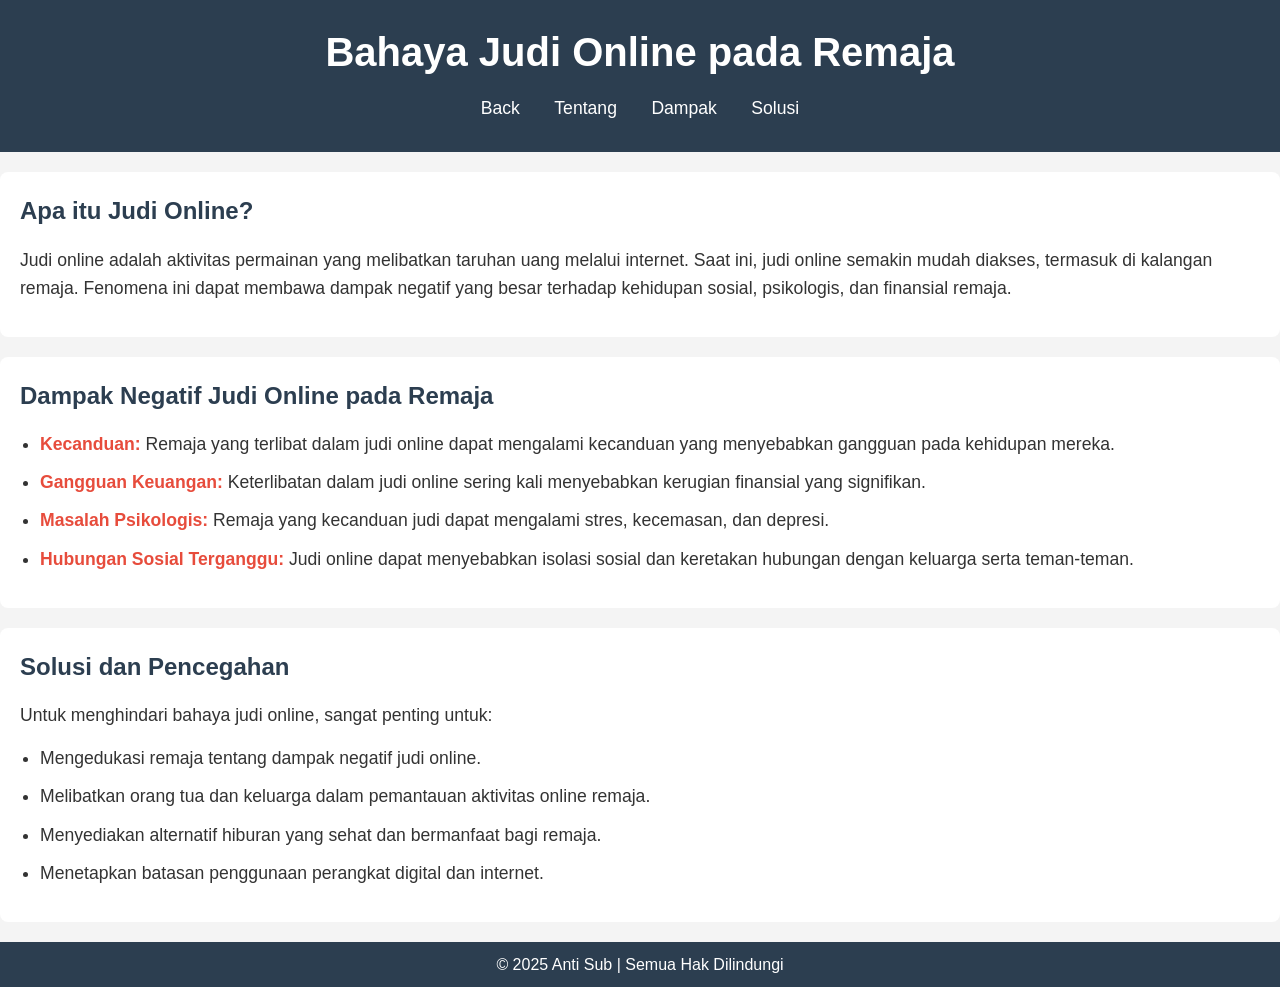
<file: pipas.html>
<!DOCTYPE html>
<html lang="id">
<head>
    <meta charset="UTF-8">
    <meta name="viewport" content="width=device-width, initial-scale=1.0">
    <title>Bahaya Judi Online pada Remaja</title>
    <link rel="stylesheet" href="pipas.css">
</head>
<body>
    <header>
        <h1>Bahaya Judi Online pada Remaja</h1>
        <nav>
            <ul>
                <li><a href="index.html">Back</a></li>
                <li><a href="#intro">Tentang</a></li>
                <li><a href="#impact">Dampak</a></li>
                <li><a href="#solution">Solusi</a></li>
            </ul>
        </nav>
    </header>

    <section id="intro">
        <h2>Apa itu Judi Online?</h2>
        <p>Judi online adalah aktivitas permainan yang melibatkan taruhan uang melalui internet. Saat ini, judi online semakin mudah diakses, termasuk di kalangan remaja. Fenomena ini dapat membawa dampak negatif yang besar terhadap kehidupan sosial, psikologis, dan finansial remaja.</p>
    </section>

    <section id="impact">
        <h2>Dampak Negatif Judi Online pada Remaja</h2>
        <ul>
            <li><strong>Kecanduan:</strong> Remaja yang terlibat dalam judi online dapat mengalami kecanduan yang menyebabkan gangguan pada kehidupan mereka.</li>
            <li><strong>Gangguan Keuangan:</strong> Keterlibatan dalam judi online sering kali menyebabkan kerugian finansial yang signifikan.</li>
            <li><strong>Masalah Psikologis:</strong> Remaja yang kecanduan judi dapat mengalami stres, kecemasan, dan depresi.</li>
            <li><strong>Hubungan Sosial Terganggu:</strong> Judi online dapat menyebabkan isolasi sosial dan keretakan hubungan dengan keluarga serta teman-teman.</li>
        </ul>
    </section>

    <section id="solution">
        <h2>Solusi dan Pencegahan</h2>
        <p>Untuk menghindari bahaya judi online, sangat penting untuk:</p>
        <ul>
            <li>Mengedukasi remaja tentang dampak negatif judi online.</li>
            <li>Melibatkan orang tua dan keluarga dalam pemantauan aktivitas online remaja.</li>
            <li>Menyediakan alternatif hiburan yang sehat dan bermanfaat bagi remaja.</li>
            <li>Menetapkan batasan penggunaan perangkat digital dan internet.</li>
        </ul>
    </section>

    <footer>
        <p>&copy; 2025 Anti Sub | Semua Hak Dilindungi</p>
    </footer>
</body>
</html>
</file>
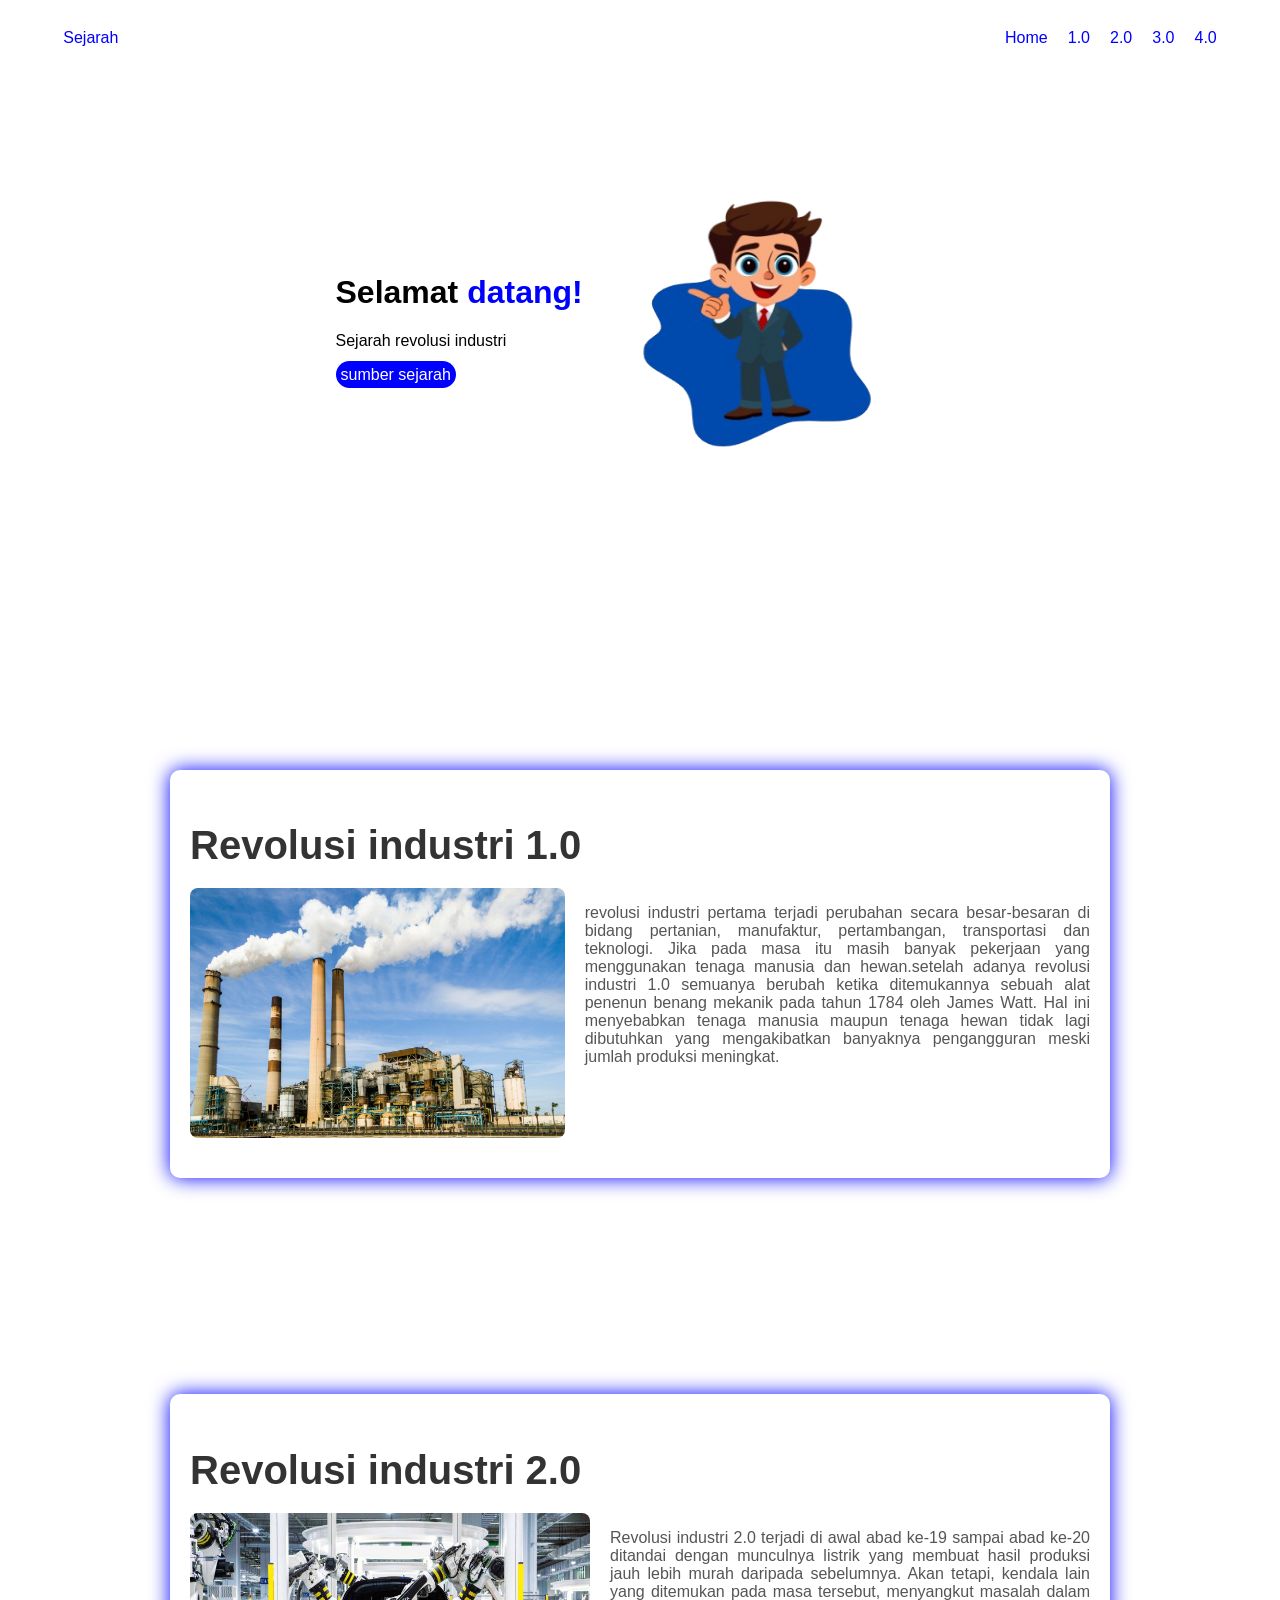
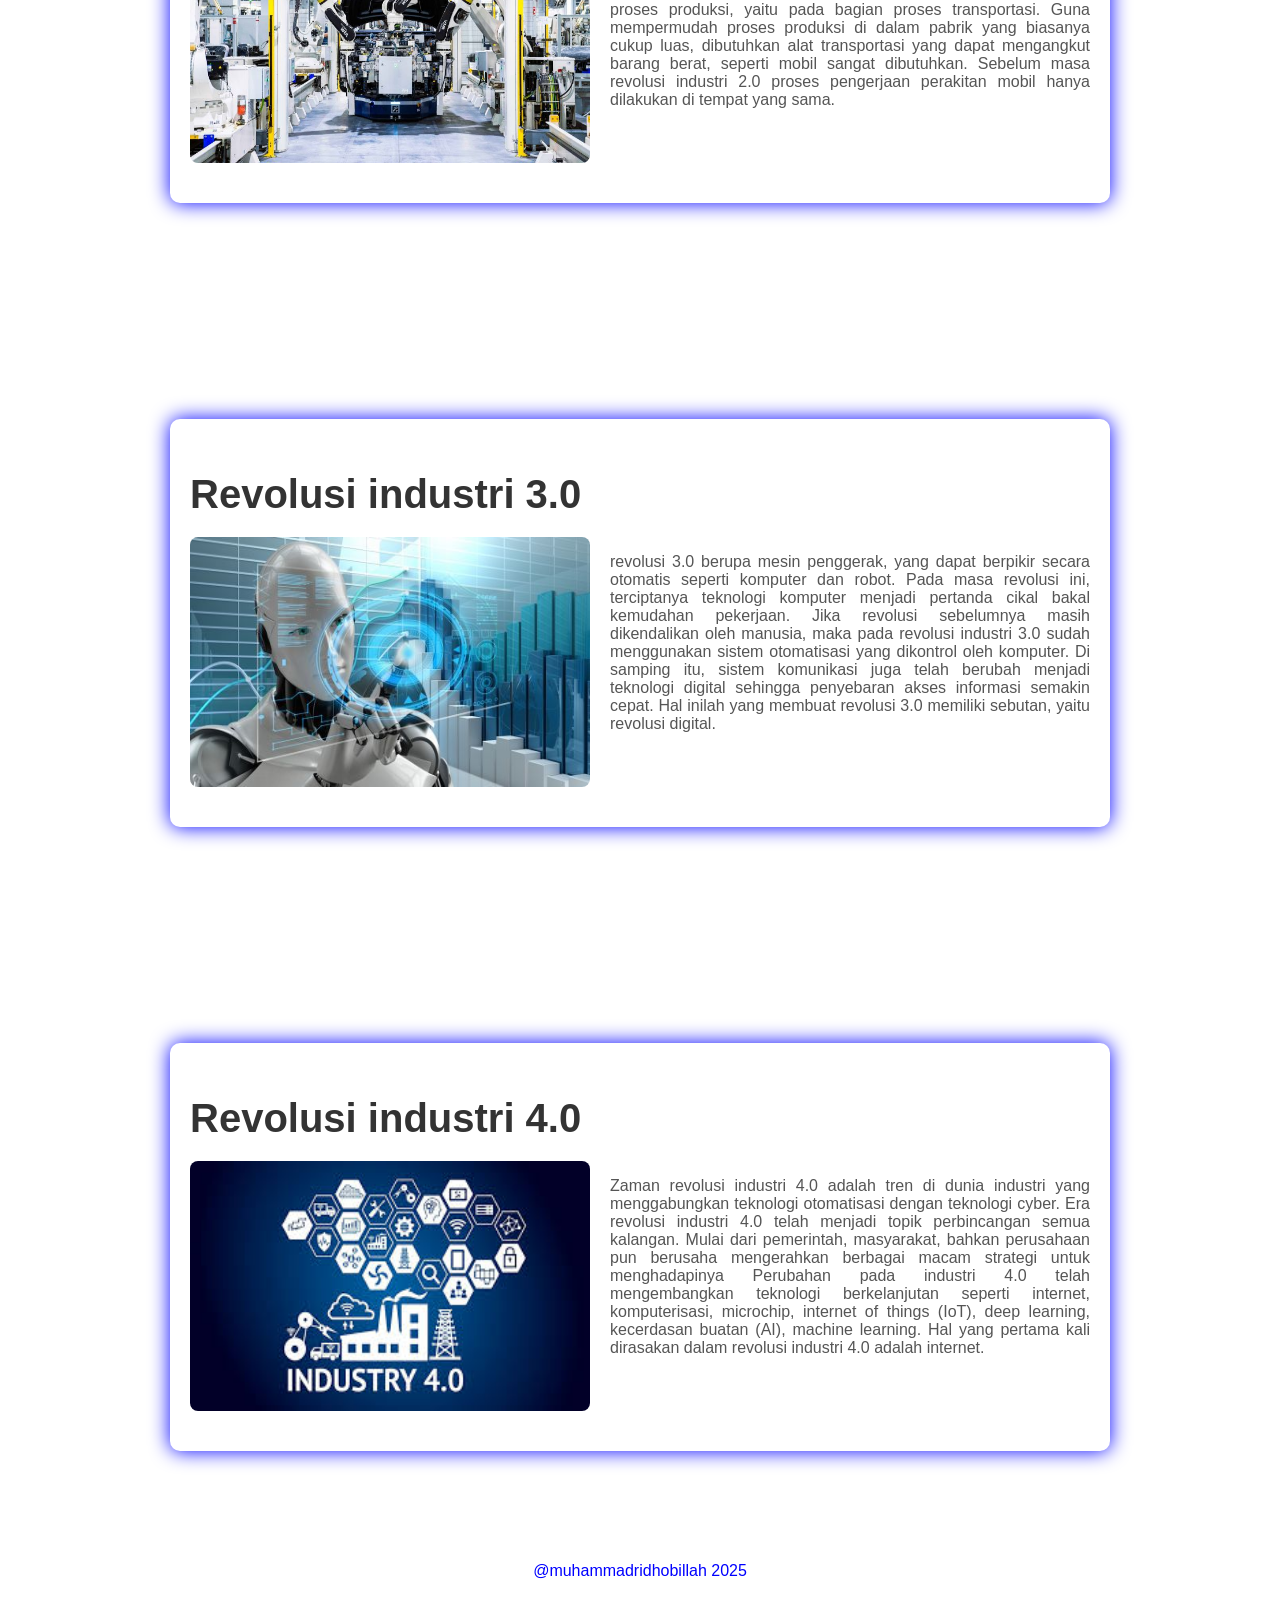
<file: sejarah1.html>
<!DOCTYPE html>
<html lang="en">
<head>
    <meta charset="UTF-8">
    <meta name="viewport" content="width=device-width, initial-scale=1.0">
    <link rel="stylesheet" href="sejarah1.css">
    <title>Document</title>
</head>
<body>
    <header>
        <p class="logo">Sejarah</p>
        <ul>
            <li><a href="index.html">Home</a></li>
            <li><a href="#1.0">1.0</a></li>
            <li><a href="#2.0">2.0</a></li>
            <li><a href="#3.0">3.0</a></li>
            <li><a href="#4.0">4.0</a></li>
        </ul>
    </header>

    <div id="Home" class="home">
        <div>
            <h1>Selamat <span>datang!</span></h1>
            <p>Sejarah revolusi industri</p>
            <a href="https://www.detik.com/edu/detikpedia/d-6438001/revolusi-industri-sejarah-dan-perkembangan-revolusi-industri-1-0-hingga-4-0">sumber sejarah</a>
        </div>
        <img src="remove.png" class="images">
    </div>

    <div id="1.0" class="sistem">
    <main>
        <section id="Home" class="artikel">
            <h2>Revolusi industri 1.0 </h2>
            <div class="sejarah">
            <img src="01j87xm3m1yb9qsddyvnqeewzs.jpg" class="gambar">
            <p class="isi-artikel">
                revolusi industri pertama terjadi perubahan secara besar-besaran di bidang pertanian, manufaktur, pertambangan, transportasi dan teknologi. Jika pada masa itu masih banyak pekerjaan yang menggunakan tenaga manusia dan hewan.setelah adanya revolusi industri 1.0 semuanya berubah ketika ditemukannya sebuah alat penenun benang mekanik pada tahun 1784 oleh James Watt. Hal ini menyebabkan tenaga manusia maupun tenaga hewan tidak lagi dibutuhkan yang mengakibatkan banyaknya pengangguran meski jumlah produksi meningkat.
            </p>
            </div>
        </section> 
    </main>
    </div>

    <div id="2.0" class="sistem2">
    <main>
        <section id="Home" class="artikel">
            <h2>Revolusi industri 2.0 </h2>
            <div class="sejarah">
            <img src="revolusi-industri-202949.jpg" class="gambar">
            <p class="isi-artikel">
                Revolusi industri 2.0 terjadi di awal abad ke-19 sampai abad ke-20 ditandai dengan munculnya listrik yang membuat hasil produksi jauh lebih murah daripada sebelumnya. Akan tetapi, kendala lain yang ditemukan pada masa tersebut, menyangkut masalah dalam proses produksi, yaitu pada bagian proses transportasi. Guna mempermudah proses produksi di dalam pabrik yang biasanya cukup luas, dibutuhkan alat transportasi yang dapat mengangkut barang berat, seperti mobil sangat dibutuhkan. Sebelum masa revolusi industri 2.0 proses pengerjaan perakitan mobil hanya dilakukan di tempat yang sama.
            </p>
            </div>
        </section>
    </main>
    </div>

    <div id="3.0" class="sistem3">
    <main>
        <section id="Home" class="artikel">
            <h2>Revolusi industri 3.0 </h2>
            <div class="sejarah">
            <img src="artificial-intelligence-revolusi-industri-4.0.jpg" class="gambar">
            <p class="isi-artikel">
                revolusi 3.0 berupa mesin penggerak, yang dapat berpikir secara otomatis seperti komputer dan robot. Pada masa revolusi ini, terciptanya teknologi komputer menjadi pertanda cikal bakal kemudahan pekerjaan. Jika revolusi sebelumnya masih dikendalikan oleh manusia, maka pada revolusi industri 3.0 sudah menggunakan sistem otomatisasi yang dikontrol oleh komputer. Di samping itu, sistem komunikasi juga telah berubah menjadi teknologi digital sehingga penyebaran akses informasi semakin cepat. Hal inilah yang membuat revolusi 3.0 memiliki sebutan, yaitu revolusi digital.
            </p>
            </div>
        </section>
    </main>
    </div>

    <div id="4.0" class="sistem4">
    <main>
        <section id="Home" class="artikel">
            <h2>Revolusi industri 4.0 </h2>
            <div class="sejarah">
            <img src="images.jpg" class="gambar">
            <p class="isi-artikel">
                Zaman revolusi industri 4.0 adalah tren di dunia industri yang menggabungkan teknologi otomatisasi dengan teknologi cyber. Era revolusi industri 4.0 telah menjadi topik perbincangan semua kalangan. Mulai dari pemerintah, masyarakat, bahkan perusahaan pun berusaha mengerahkan berbagai macam strategi untuk menghadapinya Perubahan pada industri 4.0 telah mengembangkan teknologi berkelanjutan seperti internet, komputerisasi, microchip, internet of things (IoT), deep learning, kecerdasan buatan (AI), machine learning. Hal yang pertama kali dirasakan dalam revolusi industri 4.0 adalah internet.
            </p>
            </div>
        </section>
    </main>
    </div>   
    
    <footer>
        <p>@muhammadridhobillah 2025</p>
    </footer>
    
</body>
</html>
</file>
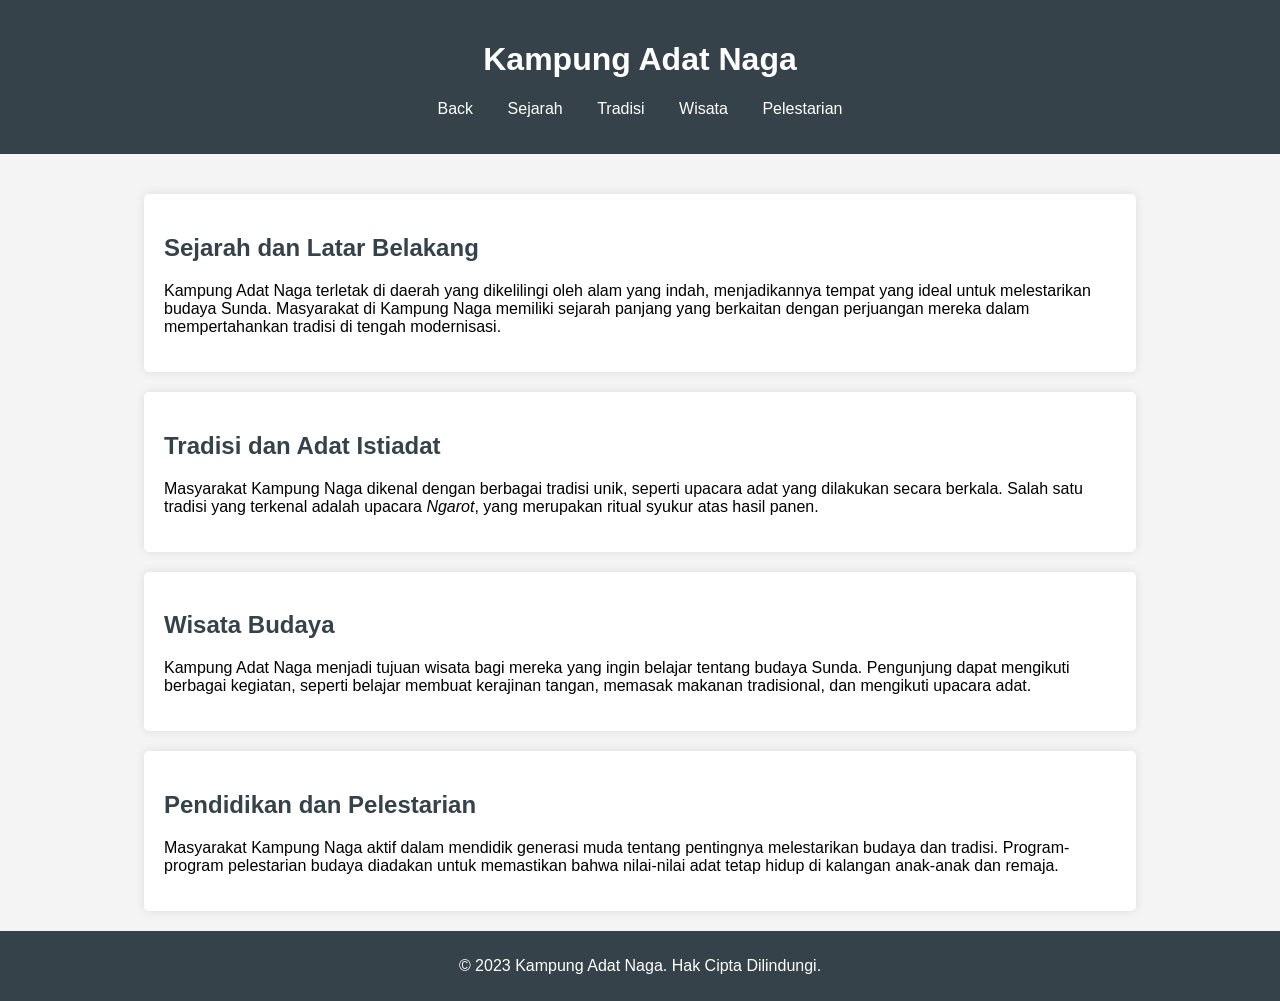
<file: sunda.html>
<!DOCTYPE html>
<html lang="su">
<head>
    <meta charset="UTF-8">
    <meta name="viewport" content="width=device-width, initial-scale=1.0">
    <title>Kampung Adat Naga</title>
    <link rel="stylesheet" href="sunda.css">
</head>
<body>
    <header>
        <h1>Kampung Adat Naga</h1>
        <nav>
            <ul>
                <li><a href="index.html">Back</a></li>
                <li><a href="#sejarah">Sejarah</a></li>
                <li><a href="#tradisi">Tradisi</a></li>
                <li><a href="#wisata">Wisata</a></li>
                <li><a href="#pelestarian">Pelestarian</a></li>
            </ul>
        </nav>
    </header>

    <main>
        <section id="sejarah">
            <h2>Sejarah dan Latar Belakang</h2>
            <p>Kampung Adat Naga terletak di daerah yang dikelilingi oleh alam yang indah, menjadikannya tempat yang ideal untuk melestarikan budaya Sunda. Masyarakat di Kampung Naga memiliki sejarah panjang yang berkaitan dengan perjuangan mereka dalam mempertahankan tradisi di tengah modernisasi.</p>
        </section>

        <section id="tradisi">
            <h2>Tradisi dan Adat Istiadat</h2>
            <p>Masyarakat Kampung Naga dikenal dengan berbagai tradisi unik, seperti upacara adat yang dilakukan secara berkala. Salah satu tradisi yang terkenal adalah upacara <em>Ngarot</em>, yang merupakan ritual syukur atas hasil panen.</p>
        </section>

        <section id="wisata">
            <h2>Wisata Budaya</h2>
            <p>Kampung Adat Naga menjadi tujuan wisata bagi mereka yang ingin belajar tentang budaya Sunda. Pengunjung dapat mengikuti berbagai kegiatan, seperti belajar membuat kerajinan tangan, memasak makanan tradisional, dan mengikuti upacara adat.</p>
        </section>

        <section id="pelestarian">
            <h2>Pendidikan dan Pelestarian</h2>
            <p>Masyarakat Kampung Naga aktif dalam mendidik generasi muda tentang pentingnya melestarikan budaya dan tradisi. Program-program pelestarian budaya diadakan untuk memastikan bahwa nilai-nilai adat tetap hidup di kalangan anak-anak dan remaja.</p>
        </section>
    </main>

    <footer>
        <p>&copy; 2023 Kampung Adat Naga. Hak Cipta Dilindungi.</p>
    </footer>
</body>
</html>
</file>
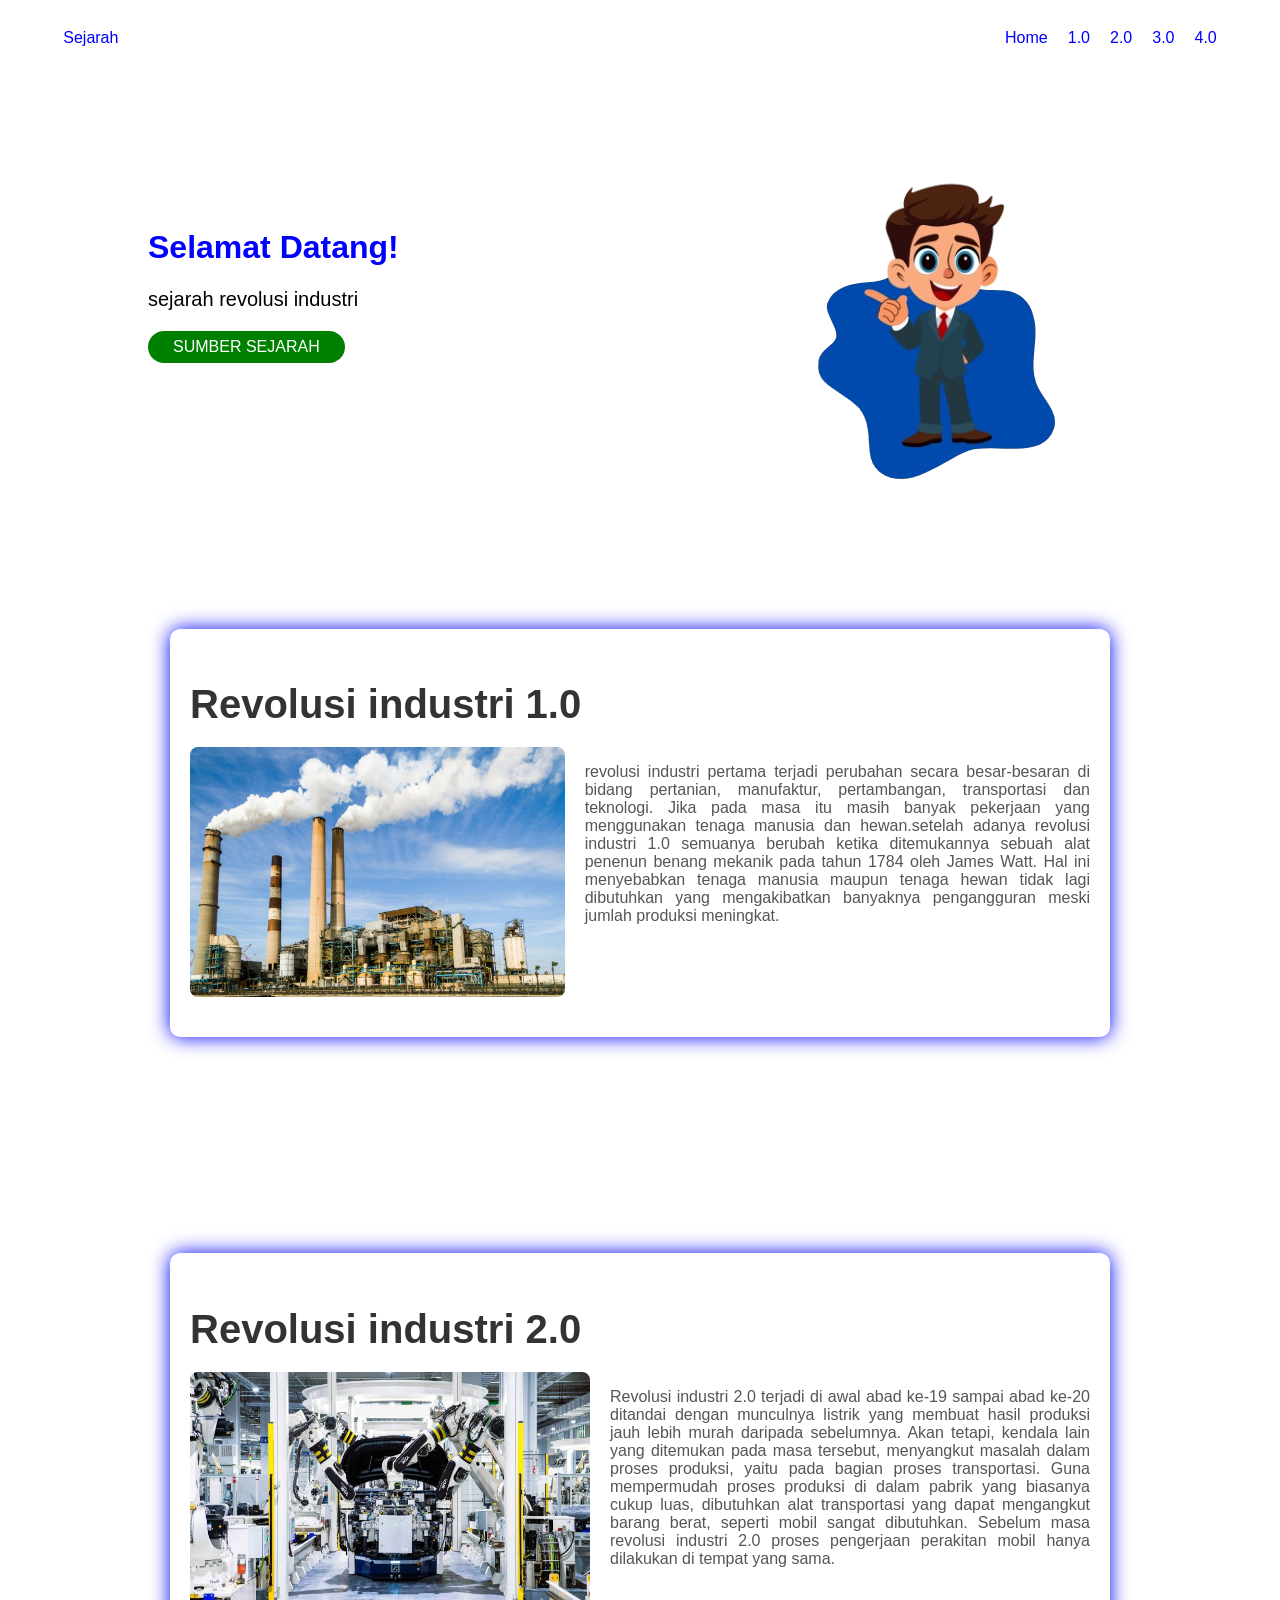
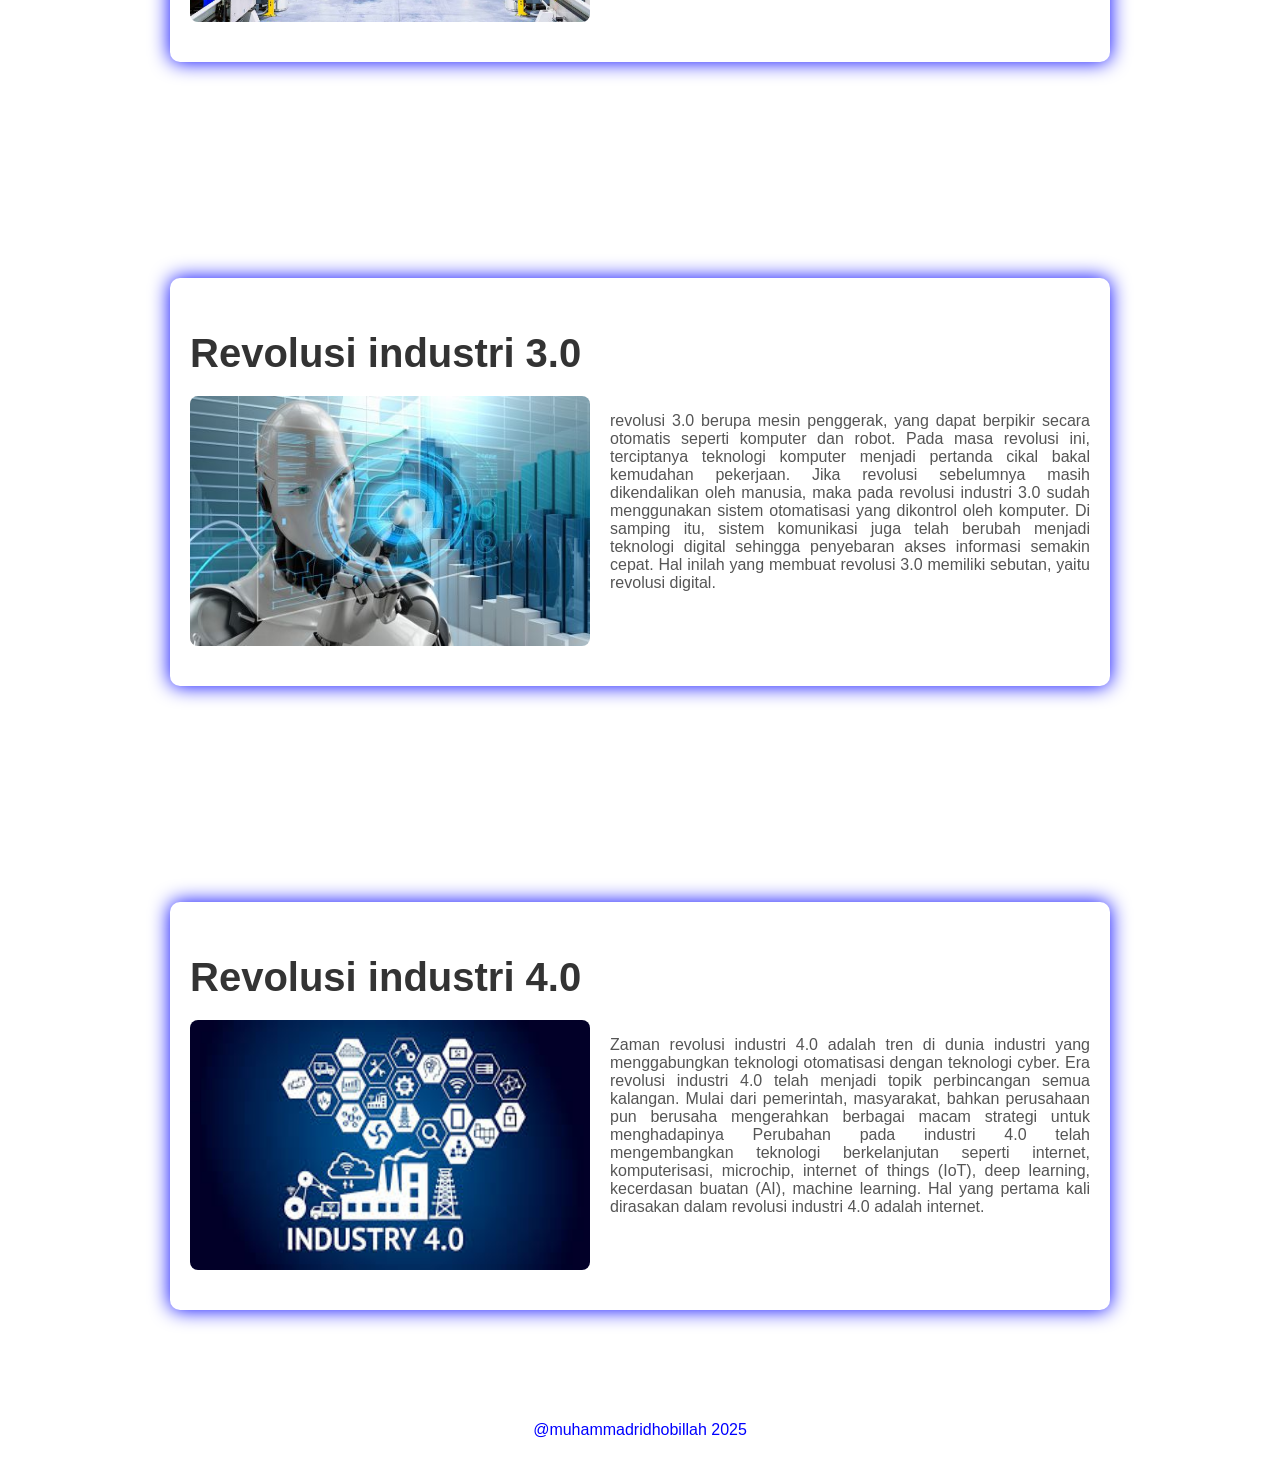
<file: postof2/sejarah1.html>
<!DOCTYPE html>
<html lang="en">
<head>
    <meta charset="UTF-8">
    <meta name="viewport" content="width=device-width, initial-scale=1.0">
    <link rel="stylesheet" href="sejarah1.css">
    <title>Document</title>
</head>
<body>
    <header>
        <p class="logo">Sejarah</p>
        <ul>
            <li><a href="porto.html">Home</a></li>
            <li><a href="#1.0">1.0</a></li>
            <li><a href="#2.0">2.0</a></li>
            <li><a href="#3.0">3.0</a></li>
            <li><a href="#4.0">4.0</a></li>
        </ul>
    </header>

    <div class="splash-screen">
        <h1>Selamat Datang!</h1>
        <p class="bawah">sejarah revolusi industri</p>
        <div class="sumber">
           <a href="https://www.detik.com/edu/detikpedia/d-6438001/revolusi-industri-sejarah-dan-perkembangan-revolusi-industri-1-0-hingga-4-0">SUMBER SEJARAH</a>
        </div>
        <div>
            <img src="remove.png" class="images">
        </div>
    </div>

    <div id="1.0" class="sistem">
    <main>
        <section id="Home" class="artikel">
            <h2>Revolusi industri 1.0 </h2>
            <div class="sejarah">
            <img src="01j87xm3m1yb9qsddyvnqeewzs.jpg" class="gambar">
            <p class="isi-artikel">
                revolusi industri pertama terjadi perubahan secara besar-besaran di bidang pertanian, manufaktur, pertambangan, transportasi dan teknologi. Jika pada masa itu masih banyak pekerjaan yang menggunakan tenaga manusia dan hewan.setelah adanya revolusi industri 1.0 semuanya berubah ketika ditemukannya sebuah alat penenun benang mekanik pada tahun 1784 oleh James Watt. Hal ini menyebabkan tenaga manusia maupun tenaga hewan tidak lagi dibutuhkan yang mengakibatkan banyaknya pengangguran meski jumlah produksi meningkat.
            </p>
            </div>
        </section> 
    </main>
    </div>

    <div id="2.0" class="sistem2">
    <main>
        <section id="Home" class="artikel">
            <h2>Revolusi industri 2.0 </h2>
            <div class="sejarah">
            <img src="revolusi-industri-202949.jpg" class="gambar">
            <p class="isi-artikel">
                Revolusi industri 2.0 terjadi di awal abad ke-19 sampai abad ke-20 ditandai dengan munculnya listrik yang membuat hasil produksi jauh lebih murah daripada sebelumnya. Akan tetapi, kendala lain yang ditemukan pada masa tersebut, menyangkut masalah dalam proses produksi, yaitu pada bagian proses transportasi. Guna mempermudah proses produksi di dalam pabrik yang biasanya cukup luas, dibutuhkan alat transportasi yang dapat mengangkut barang berat, seperti mobil sangat dibutuhkan. Sebelum masa revolusi industri 2.0 proses pengerjaan perakitan mobil hanya dilakukan di tempat yang sama.
            </p>
            </div>
        </section>
    </main>
    </div>

    <div id="3.0" class="sistem3">
    <main>
        <section id="Home" class="artikel">
            <h2>Revolusi industri 3.0 </h2>
            <div class="sejarah">
            <img src="artificial-intelligence-revolusi-industri-4.0.jpg" class="gambar">
            <p class="isi-artikel">
                revolusi 3.0 berupa mesin penggerak, yang dapat berpikir secara otomatis seperti komputer dan robot. Pada masa revolusi ini, terciptanya teknologi komputer menjadi pertanda cikal bakal kemudahan pekerjaan. Jika revolusi sebelumnya masih dikendalikan oleh manusia, maka pada revolusi industri 3.0 sudah menggunakan sistem otomatisasi yang dikontrol oleh komputer. Di samping itu, sistem komunikasi juga telah berubah menjadi teknologi digital sehingga penyebaran akses informasi semakin cepat. Hal inilah yang membuat revolusi 3.0 memiliki sebutan, yaitu revolusi digital.
            </p>
            </div>
        </section>
    </main>
    </div>

    <div id="4.0" class="sistem4">
    <main>
        <section id="Home" class="artikel">
            <h2>Revolusi industri 4.0 </h2>
            <div class="sejarah">
            <img src="images.jpg" class="gambar">
            <p class="isi-artikel">
                Zaman revolusi industri 4.0 adalah tren di dunia industri yang menggabungkan teknologi otomatisasi dengan teknologi cyber. Era revolusi industri 4.0 telah menjadi topik perbincangan semua kalangan. Mulai dari pemerintah, masyarakat, bahkan perusahaan pun berusaha mengerahkan berbagai macam strategi untuk menghadapinya Perubahan pada industri 4.0 telah mengembangkan teknologi berkelanjutan seperti internet, komputerisasi, microchip, internet of things (IoT), deep learning, kecerdasan buatan (AI), machine learning. Hal yang pertama kali dirasakan dalam revolusi industri 4.0 adalah internet.
            </p>
            </div>
        </section>
    </main>
    </div>   
    
    <footer>
        <p>@muhammadridhobillah 2025</p>
    </footer>
    
</body>
</html>
</file>
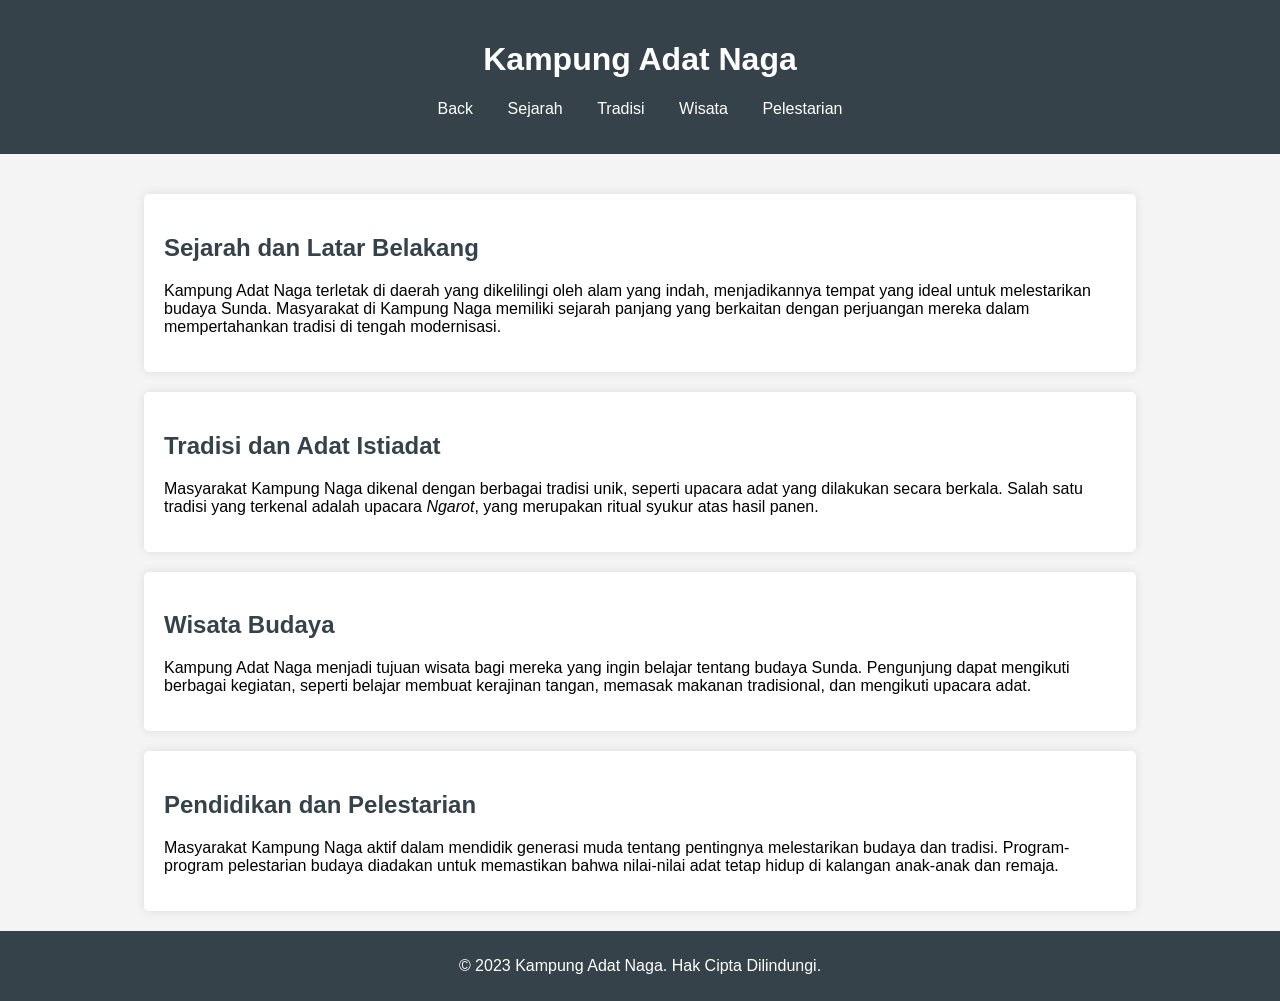
<file: postof2/sunda.html>
<!DOCTYPE html>
<html lang="su">
<head>
    <meta charset="UTF-8">
    <meta name="viewport" content="width=device-width, initial-scale=1.0">
    <title>Kampung Adat Naga</title>
    <link rel="stylesheet" href="sunda.css">
</head>
<body>
    <header>
        <h1>Kampung Adat Naga</h1>
        <nav>
            <ul>
                <li><a href="porto.html">Back</a></li>
                <li><a href="#sejarah">Sejarah</a></li>
                <li><a href="#tradisi">Tradisi</a></li>
                <li><a href="#wisata">Wisata</a></li>
                <li><a href="#pelestarian">Pelestarian</a></li>
            </ul>
        </nav>
    </header>

    <main>
        <section id="sejarah">
            <h2>Sejarah dan Latar Belakang</h2>
            <p>Kampung Adat Naga terletak di daerah yang dikelilingi oleh alam yang indah, menjadikannya tempat yang ideal untuk melestarikan budaya Sunda. Masyarakat di Kampung Naga memiliki sejarah panjang yang berkaitan dengan perjuangan mereka dalam mempertahankan tradisi di tengah modernisasi.</p>
        </section>

        <section id="tradisi">
            <h2>Tradisi dan Adat Istiadat</h2>
            <p>Masyarakat Kampung Naga dikenal dengan berbagai tradisi unik, seperti upacara adat yang dilakukan secara berkala. Salah satu tradisi yang terkenal adalah upacara <em>Ngarot</em>, yang merupakan ritual syukur atas hasil panen.</p>
        </section>

        <section id="wisata">
            <h2>Wisata Budaya</h2>
            <p>Kampung Adat Naga menjadi tujuan wisata bagi mereka yang ingin belajar tentang budaya Sunda. Pengunjung dapat mengikuti berbagai kegiatan, seperti belajar membuat kerajinan tangan, memasak makanan tradisional, dan mengikuti upacara adat.</p>
        </section>

        <section id="pelestarian">
            <h2>Pendidikan dan Pelestarian</h2>
            <p>Masyarakat Kampung Naga aktif dalam mendidik generasi muda tentang pentingnya melestarikan budaya dan tradisi. Program-program pelestarian budaya diadakan untuk memastikan bahwa nilai-nilai adat tetap hidup di kalangan anak-anak dan remaja.</p>
        </section>
    </main>

    <footer>
        <p>&copy; 2023 Kampung Adat Naga. Hak Cipta Dilindungi.</p>
    </footer>
</body>
</html>
</file>
<file: pipas.css>
* {
    margin: 0;
    padding: 0;
    box-sizing: border-box;
}

body {
    font-family: Arial, sans-serif;
    line-height: 1.6;
    background-color: #f4f4f4;
    color: #333;
}

header {
    background-color: #2c3e50;
    color: #fff;
    padding: 20px;
    text-align: center;
}

header h1 {
    font-size: 2.5rem;
}

nav ul {
    list-style-type: none;
    padding: 10px 0;
}

nav ul li {
    display: inline;
    margin: 0 15px;
}

nav ul li a {
    text-decoration: none;
    color: #fff;
    font-size: 1.1rem;
}

nav ul li a:hover {
    color: #f39c12;
}

section {
    padding: 20px;
    margin: 20px 0;
    background-color: #fff;
    border-radius: 8px;
}

section h2 {
    color: #2c3e50;
    margin-bottom: 15px;
}

section p, section ul {
    font-size: 1.1rem;
    margin-bottom: 15px;
}

ul {
    padding-left: 20px;
}

ul li {
    margin-bottom: 10px;
}

ul li strong {
    color: #e74c3c;
}

footer {
    background-color: #2c3e50;
    color: #fff;
    text-align: center;
    padding: 10px;
    margin-top: 20px;
}

footer p {
    font-size: 1rem;
}

a {
    color: #3498db;
}

a:hover {
    color: #2980b9;
}
</file>
<file: sejarah1.css>
header{
    padding: 5px 30px;
    background-color: transparent;
    display: flex;
    align-items: center;
    justify-content: space-between;
    margin-left: 2%;
    margin-right: 2%;
    border-radius: 50px;
    
}

ul{
    list-style: none;
    display: flex;
    gap: 20px;
}

ul li a{
    text-decoration: none;
    color: blue;
    transition: .5s;
}

ul li a:hover{
    color: rgb(6, 6, 29);
}

.logo{
    color: blue;
}

.home{
    padding: 100px;
    display: flex;
    margin-left: 18%;
    margin-right: 16%;
    align-items: center;
    color: white;
    
}

.home h1{
    color: black;
}

.home a{
    text-decoration: none;
    padding: 5px;
    background-color: blue;
    color: white;
    border-radius: 50px;
}

.home p{
    color: black;
}

span{
    color: blue;
}

.images{  
    width: 350px;
    height: 300px;
    border-radius: 70px 10px 70px 10px;
}

main {
    max-width: 900px;
    margin: 20px auto;
    padding: 20px;
    background-color: #fff;
    border-radius: 10px;
    box-shadow: 0 0px 20px blue;
    transition: .5s;
    margin-top: 5%
}

main:hover{
    box-shadow: none;
}

.sistem{
    padding: 70px;
    background-color: transparent;
    margin-top: 6%;
}

.sistem2{
    padding: 70px;
    background-color: transparent;
}

.sistem3{
    padding: 70px;
    background-color: transparent;
}

.sistem4{
    padding: 70px;
    background-color: transparent;
}

@keyframes fadeIn {
    0% {
        opacity: 0;
    }
    100% {
        opacity: 1;
    }
}

body{
    background-color: #ffffff;
    animation: fadeIn 2s forwards;
}

*{
    font-family: 'Lucida Sans', 'Lucida Sans Regular', 'Lucida Grande', 'Lucida Sans Unicode', Geneva, Verdana, sans-serif;
    scroll-behavior: smooth;
}



.artikel h2 {
    font-size: 2.5em;
    margin-bottom: 20px;
    color: #333;
}

.tanggal {
    font-size: 0.9em;
    color: #777;
    margin-bottom: 20px;
}

.sejarah{
    display: flex;
    gap: 20px;
}

.gambar {
    width: 400px;
    height: 250px;
    border-radius: 8px;
    margin-bottom: 20px;
}

.isi-artikel {
    font-size: 30;
    text-align: justify;
    color: #555;
    margin-bottom: 20px;
}

footer{
    padding: 5px;
    text-align: center;
    color: blue;
}
</file>
<file: sunda.css>
body {
    font-family: Arial, sans-serif;
    margin: 0;
    padding: 0;
    background-color: #f4f4f4;
}

header {
    background: #35424a;
    color: #ffffff;
    padding: 20px 0;
    text-align: center;
}

nav ul {
    list-style: none;
    padding: 0;
}

nav ul li {
    display: inline;
    margin: 0 15px;
}

nav ul li a {
    color: #ffffff;
    text-decoration: none;
}

main {
    padding: 20px;
}

section {
    background: #ffffff;
    margin-left: 10%;
    margin-right: 10%;
    margin-top: 20px;
    padding: 20px;
    border-radius: 5px;
    box-shadow: 0 0 10px rgba(0, 0, 0, 0.1);
}

h2 {
    color: #35424a;
}

footer {
    text-align: center;
    padding: 10px 0;
    background: #35424a;
    color: #ffffff;
    position: relative;
    bottom: 0;
    width: 100%;
}
</file>
<file: postof2/sejarah1.css>
header{
    padding: 5px 30px;
    background-color: transparent;
    display: flex;
    align-items: center;
    justify-content: space-between;
    margin-left: 2%;
    margin-right: 2%;
    border-radius: 50px;
}

ul{
    list-style: none;
    display: flex;
    gap: 20px;
}

ul li a{
    text-decoration: none;
    color: blue;
    transition: .5s;
}

ul li a:hover{
    color: rgb(6, 6, 29);
}

.logo{
    color: blue;
}

.splash-screen {
    padding: 140px;
    animation: fadeIn 2s ease-in-out;
}

.bawah{
    font-size: 20px;
}

h1{
    color: blue;
}

.sumber{
    padding: 7px;
    text-align: center;
    margin-right: 80%;
    background-color: green;
    border-radius: 50px;
}

a{
    color: white;
    text-decoration: none;
}

.images{
    position: absolute;
    left: 59%;
    top: 16%;
}

.images img{
    border-radius: 20%;
    width: 550px;
    height: 550px;
}

@keyframes fadeIn {
    from {
        opacity: 0;
    }
    to {
        opacity: 1;
    }
}


main {
    max-width: 900px;
    margin: 20px auto;
    padding: 20px;
    background-color: #fff;
    border-radius: 10px;
    box-shadow: 0 0px 20px blue;
    transition: .5s;
    margin-top: 5%
}

main:hover{
    box-shadow: none;
}

.sistem{
    padding: 70px;
    background-color: transparent;
}

.sistem2{
    padding: 70px;
    background-color: transparent;
}

.sistem3{
    padding: 70px;
    background-color: transparent;
}

.sistem4{
    padding: 70px;
    background-color: transparent;
}

body{
    background-color: #ffffff;
}

*{
    font-family: Verdana, Geneva, Tahoma, sans-serif;
    scroll-behavior: smooth;
}



.artikel h2 {
    font-size: 2.5em;
    margin-bottom: 20px;
    color: #333;
}

.tanggal {
    font-size: 0.9em;
    color: #777;
    margin-bottom: 20px;
}

.sejarah{
    display: flex;
    gap: 20px;
}

.gambar {
    width: 400px;
    height: 250px;
    border-radius: 8px;
    margin-bottom: 20px;
}

.isi-artikel {
    font-size: 30;
    text-align: justify;
    color: #555;
    margin-bottom: 20px;
}

footer{
    padding: 5px;
    text-align: center;
    color: blue;
}
</file>
<file: postof2/sunda.css>
body {
    font-family: Arial, sans-serif;
    margin: 0;
    padding: 0;
    background-color: #f4f4f4;
}

header {
    background: #35424a;
    color: #ffffff;
    padding: 20px 0;
    text-align: center;
}

nav ul {
    list-style: none;
    padding: 0;
}

nav ul li {
    display: inline;
    margin: 0 15px;
}

nav ul li a {
    color: #ffffff;
    text-decoration: none;
}

main {
    padding: 20px;
}

section {
    background: #ffffff;
    margin-left: 10%;
    margin-right: 10%;
    margin-top: 20px;
    padding: 20px;
    border-radius: 5px;
    box-shadow: 0 0 10px rgba(0, 0, 0, 0.1);
}

h2 {
    color: #35424a;
}

footer {
    text-align: center;
    padding: 10px 0;
    background: #35424a;
    color: #ffffff;
    position: relative;
    bottom: 0;
    width: 100%;
}
</file>
